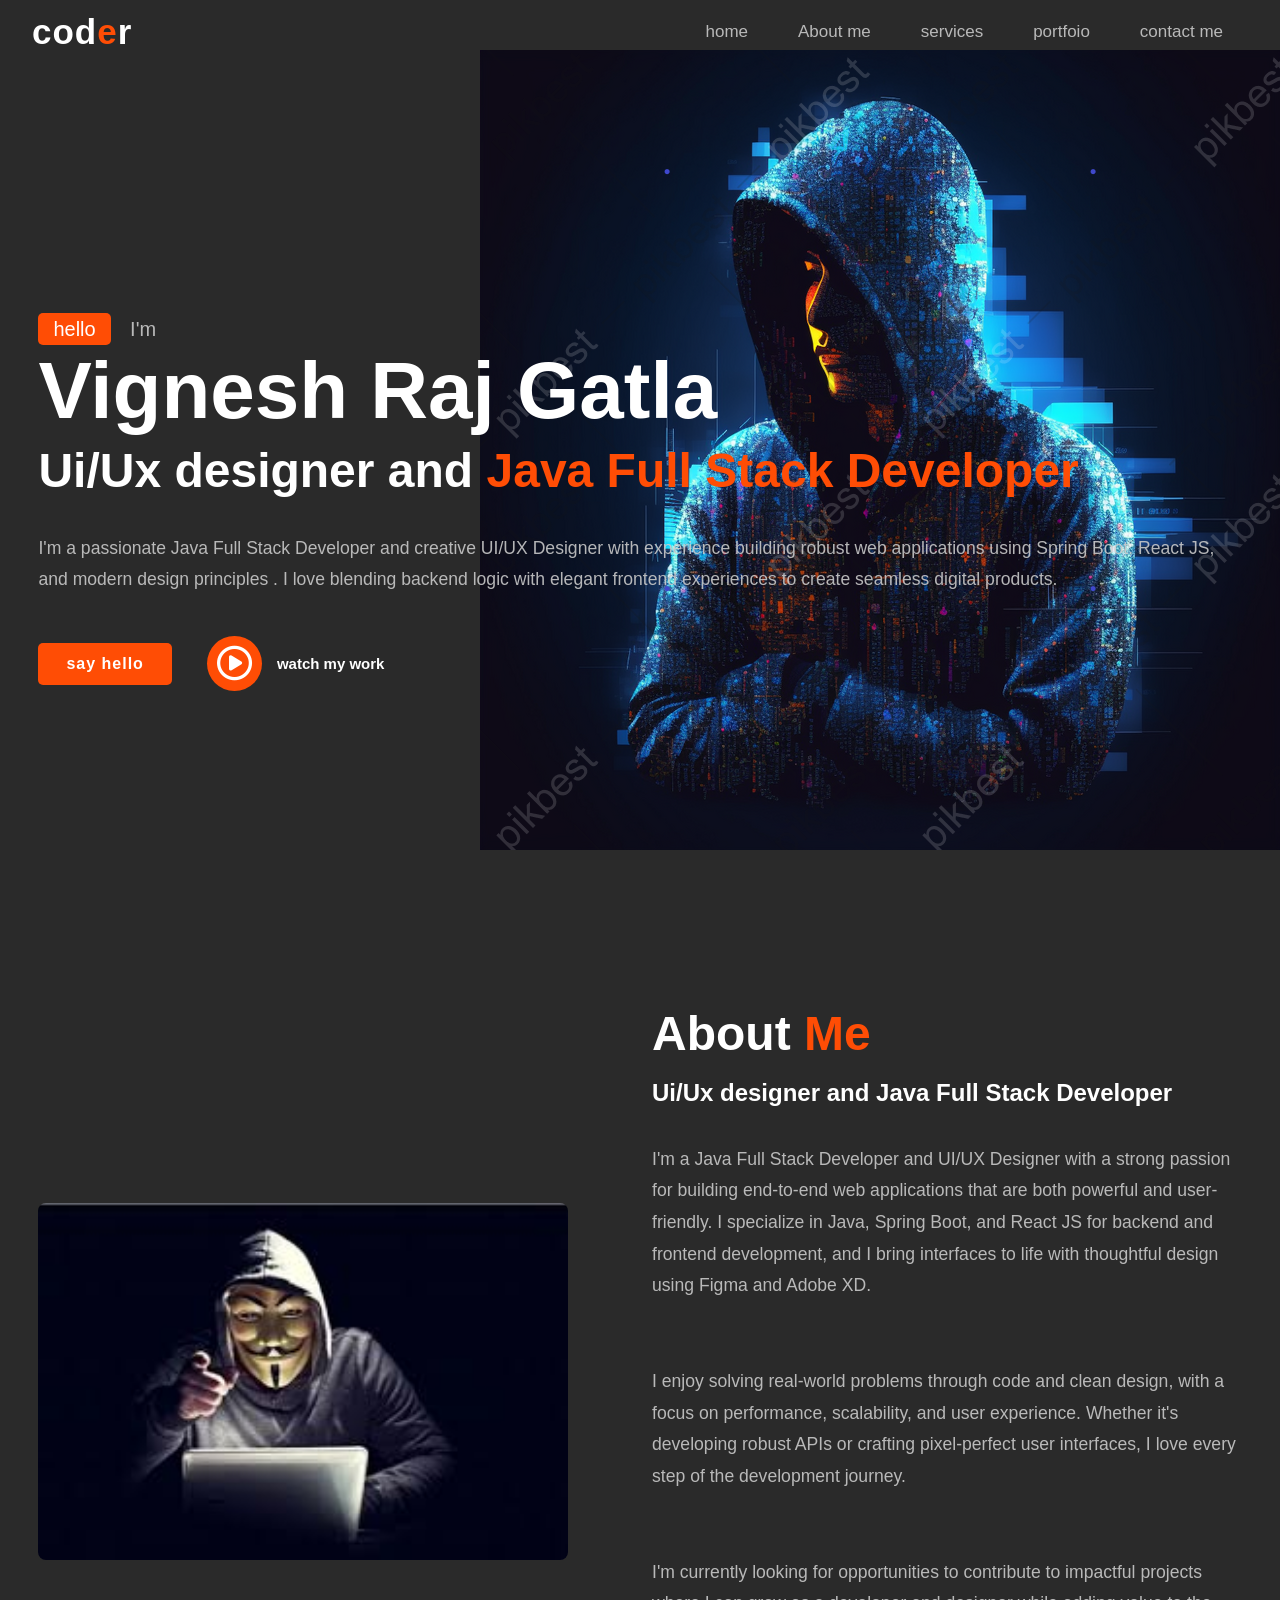
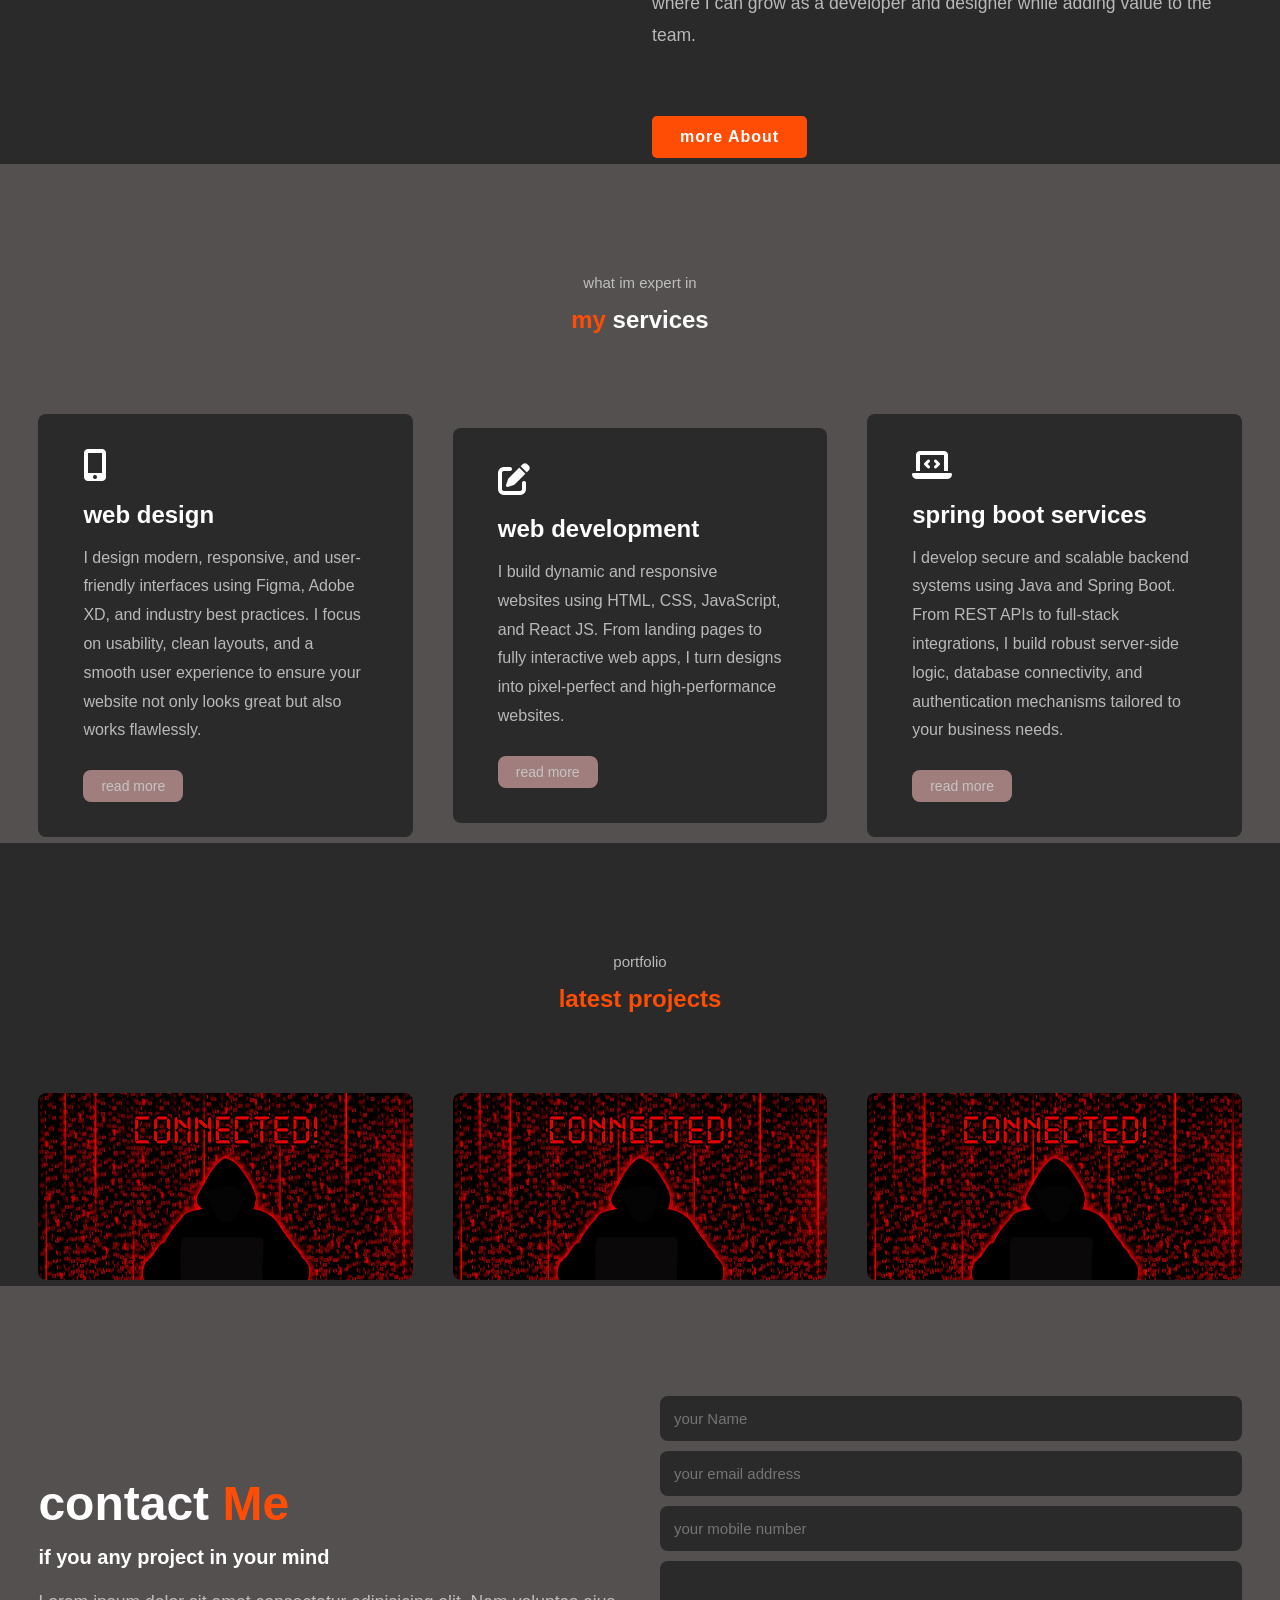
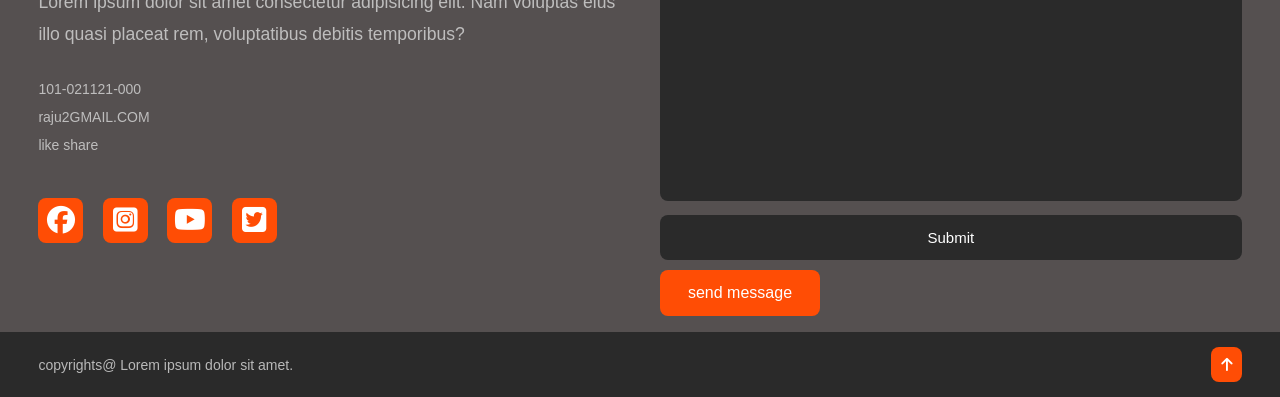
<file: index.html>
<!DOCTYPE html>
<html lang="en">
<head>
    <meta charset="UTF-8">
    <meta name="viewport" content="width=device-width, initial-scale=1.0">
    <title>Document</title>
    <link rel="stylesheet" href="17-index.css">
    <link rel="stylesheet" href="https://cdnjs.cloudflare.com/ajax/libs/font-awesome/6.4.2/css/all.min.css"/>

</head>
<body>
    <header>
    <a href="#" class="logo">cod<span>e</span>r</a>
    <ul class="navlist">
        <li><a href="#home" class="active">home</a></li>
        <li><a href="#about">About me</a></li>
        <li><a href="#services">services</a></li>
        <li><a href="#portfolio">portfoio</a></li>
        <li><a href="#contact">contact me</a></li>
    </ul>
    <div id="menu-icon" ><i class="fa-solid fa-bars"></i>
       
    </div>
    </header>

<!--home section-->

    <section class="home" id="home">
        <div class="home-text">
            <div class="slide">
                <span class="one">hello</span>
                <span class="two">I'm</span>
            </div>
            <h1>Vignesh Raj Gatla</h1>
            <h3>Ui/Ux designer and <span> Java Full Stack Developer</span></h3>
            <p>I'm a passionate Java Full Stack Developer and creative UI/UX Designer with experience building 
                robust web applications using Spring Boot, React JS, and modern design principles
                . I love blending backend logic with elegant frontend experiences to create seamless digital products.</p>
         <div class="button">
            <a href="#" class="btn">say hello</a>
            <a href="#" class="btn2"><span><i class="fa-regular fa-circle-play"></i></span>watch my work</a>
         </div>
        </div>
    </section>

 <!-- about section -->
    <section class="about" id="about">
        <div class="about-img">
            <img src="images/06-hacker.jpeg" alt="img">
        </div>
        <div class="about-text">
            <h2>About <span>Me</span></h2>
            <h4>Ui/Ux designer and Java Full Stack Developer</h4>
             <p> I'm a Java Full Stack Developer and UI/UX Designer with a strong passion for building end-to-end web applications that are both powerful and user-friendly.
                 I specialize in Java, Spring Boot, and React JS for backend and frontend development, and I bring interfaces to life with thoughtful design using Figma and Adobe XD.
             </p>
             <p> I enjoy solving real-world problems through code and clean design, with a focus on performance, scalability, and user experience.
                 Whether it's developing robust APIs or crafting pixel-perfect user interfaces, I love every step of the development journey.
             </p>
              <p> I'm currently looking for opportunities to contribute to impactful projects where I can grow as a developer and designer while adding value to the team.
              </p>   
            <a href="#" class="btn">more About</a>
        </div>
    </section>


    <!-- service section -->
    <section class="services" id="services">
        <div class="main-text">
            <p>what im expert in</p>
            <h2><span>my</span> services</h2>
        </div>
        <div class="service-content">
    
            <div class="box">
                <div class="s-icons">
                    <i class="fa-solid fa-mobile-screen-button"></i>
                </div>
                <h3>web design</h3>
                <p>  I design modern, responsive, and user-friendly interfaces using Figma, Adobe XD, and industry best practices.
                     I focus on usability, clean layouts, and a smooth user experience to ensure your website not only looks great but also works flawlessly.
                 </p>           
                <a href="#" class="read">read more</a>
            </div>

            <div class="box">
                <div class="s-icons">
                    <i class="fa-solid fa-pen-to-square"></i>
                </div>
                <h3>web development</h3>
                <p> I build dynamic and responsive websites using HTML, CSS, JavaScript, and React JS.
                 From landing pages to fully interactive web apps, I turn designs into pixel-perfect and high-performance websites.
                   </p>        
                <a href="#" class="read">read more</a>
            </div>

            <div class="box">
                <div class="s-icons">
                    <i class="fa-solid fa-laptop-code"></i>
                </div>
                <h3>spring boot services</h3>
                 <p> I develop secure and scalable backend systems using Java and Spring Boot.
                   From REST APIs to full-stack integrations, I build robust server-side logic, database connectivity, and authentication mechanisms tailored to your business needs.
                   </p>             
                <a href="#" class="read">read more</a>
            </div>
        </div>
    </section>
<!-- portfoio section -->



    <section class="portfoio" id="portfolio">
        <div class="main-text">
            <p>portfolio</p>
            <h2> <span>latest projects</span></h2>
        </div>
        <div class="portfolio-content">
            
            <div class="row">
                <img src="images/05-hacker.jpg" alt="img">
                <div class="layer">
                    <h5>Spring Boot Billing Application</h5>
                    <p>  A complete billing system for restaurants built using Spring Boot and MySQL. Features include item management, cart functionality, order history, and automated bill generation with tax and discount support.
                    </p>                   
                    <a href="#"><i class="fa-solid fa-arrow-up-right-from-square"></i></a>
                </div>
            </div>

            <div class="row">
                <img src="images/05-hacker.jpg" alt="img">
                <div class="layer">
                    <h5> Personal Portfolio Website</h5>
                    <p> A responsive portfolio built using HTML, CSS, and JavaScript to showcase my skills, projects, and contact details. Deployed using GitHub Pages for easy access and professional presentation.
                    </p>                   
                    <a href="#"><i class="fa-solid fa-arrow-up-right-from-square"></i></a>
                </div>
            </div>

            <div class="row">
                <img src="images/05-hacker.jpg" alt="img">
                <div class="layer">
                    <h5>Full Stack Web Application (React + Spring Boot)</h5>
                  <p>    A full stack application integrating React on the frontend with Spring Boot REST APIs on the backend. Features include user authentication, CRUD operations, and clean UI/UX built with Tailwind CSS and JWT-based login.
                   </p>         
                    <a href="#"><i class="fa-solid fa-arrow-up-right-from-square"></i></a>
                </div>
            </div>

            <!-- <div class="row">
                <img src="images/05-hacker.jpg" alt="img">
                <div class="layer">
                    <h5>visual design</h5>
                    <p>Lorem ipsum dolor sit amet consectetur, adipisicing elit. Distinctio ad nesciunt nemo doloremque blanditiis porro iste, dicta sit!</p>
                    <a href="#"><i class="fa-solid fa-arrow-up-right-from-square"></i></a>
                </div>
            </div>

            <div class="row">
                <img src="images/03-hacker.jpeg" alt="img">
                <div class="layer">
                    <h5>visual design</h5>
                    <p>Lorem ipsum dolor sit amet consectetur, adipisicing elit. Distinctio ad nesciunt nemo doloremque blanditiis porro iste, dicta sit!</p>
                    <a href="#"><i class="fa-solid fa-arrow-up-right-from-square"></i></a>
                </div>
            </div> -->

            <!-- <div class="row">
                <img src="images/03-hacker.jpeg" alt="img">
                <div class="layer">
                    <h5>visual design</h5>
                    <p>Lorem ipsum dolor sit amet consectetur, adipisicing elit. Distinctio ad nesciunt nemo doloremque blanditiis porro iste, dicta sit!</p>
                    <a href="#"><i class="fa-solid fa-arrow-up-right-from-square"></i></a>
                </div>
            </div> -->
        </div>
        
    </section>

    <!-- contact section design -->

    <section class="contact" id="contact">
        <div class="contact-text">
            <h2>contact <span>Me</span></h2>
            <h4>if you any project in  your mind</h4>
            <p>Lorem ipsum dolor sit amet consectetur adipisicing elit. Nam voluptas eius illo quasi placeat rem, voluptatibus debitis temporibus?</p>
            <div class="list">
                <li><a href="#">101-021121-000</a></li>
                <li><a href="#">raju2GMAIL.COM</a></li>
                <li><a href="#">like share </a></li>
            </div>
            <div class="contact-icons">
                <a href="#"><i class="fa-brands fa-facebook"></i></a>
                <a href="#"><i class="fa-brands fa-square-instagram"></i></a>
                <a href="#"><i class="fa-brands fa-youtube"></i></a>
                <a href="#"><i class="fa-brands fa-square-twitter"></i></a>
            </div>
        </div>
         
        <div class="contact-form">
            <form action="">
                <input type="name" placeholder="your Name" required>
                <input type="email" placeholder="your email address" required>
                <input type="" placeholder="your mobile number" required>
                <textarea name="" id="" cols="35" rows="10" place holder="How can i help you" required></textarea>
                <input type="submit" >
                <input type="submit" value="send message" class="submit" required>
            </form>
        </div>

    </section>


    <!-- fotter section -->


    <section class="end">
        <div class="last-text">
            <p>copyrights@ Lorem ipsum dolor sit amet.</p>
        </div>
        <div class="top">
            <a href="#home"><i class="fa-solid fa-arrow-up"></i></a>
        </div>

    </section>

 <script src="17-index.js">
 </script>
</body>
</html>
</file>
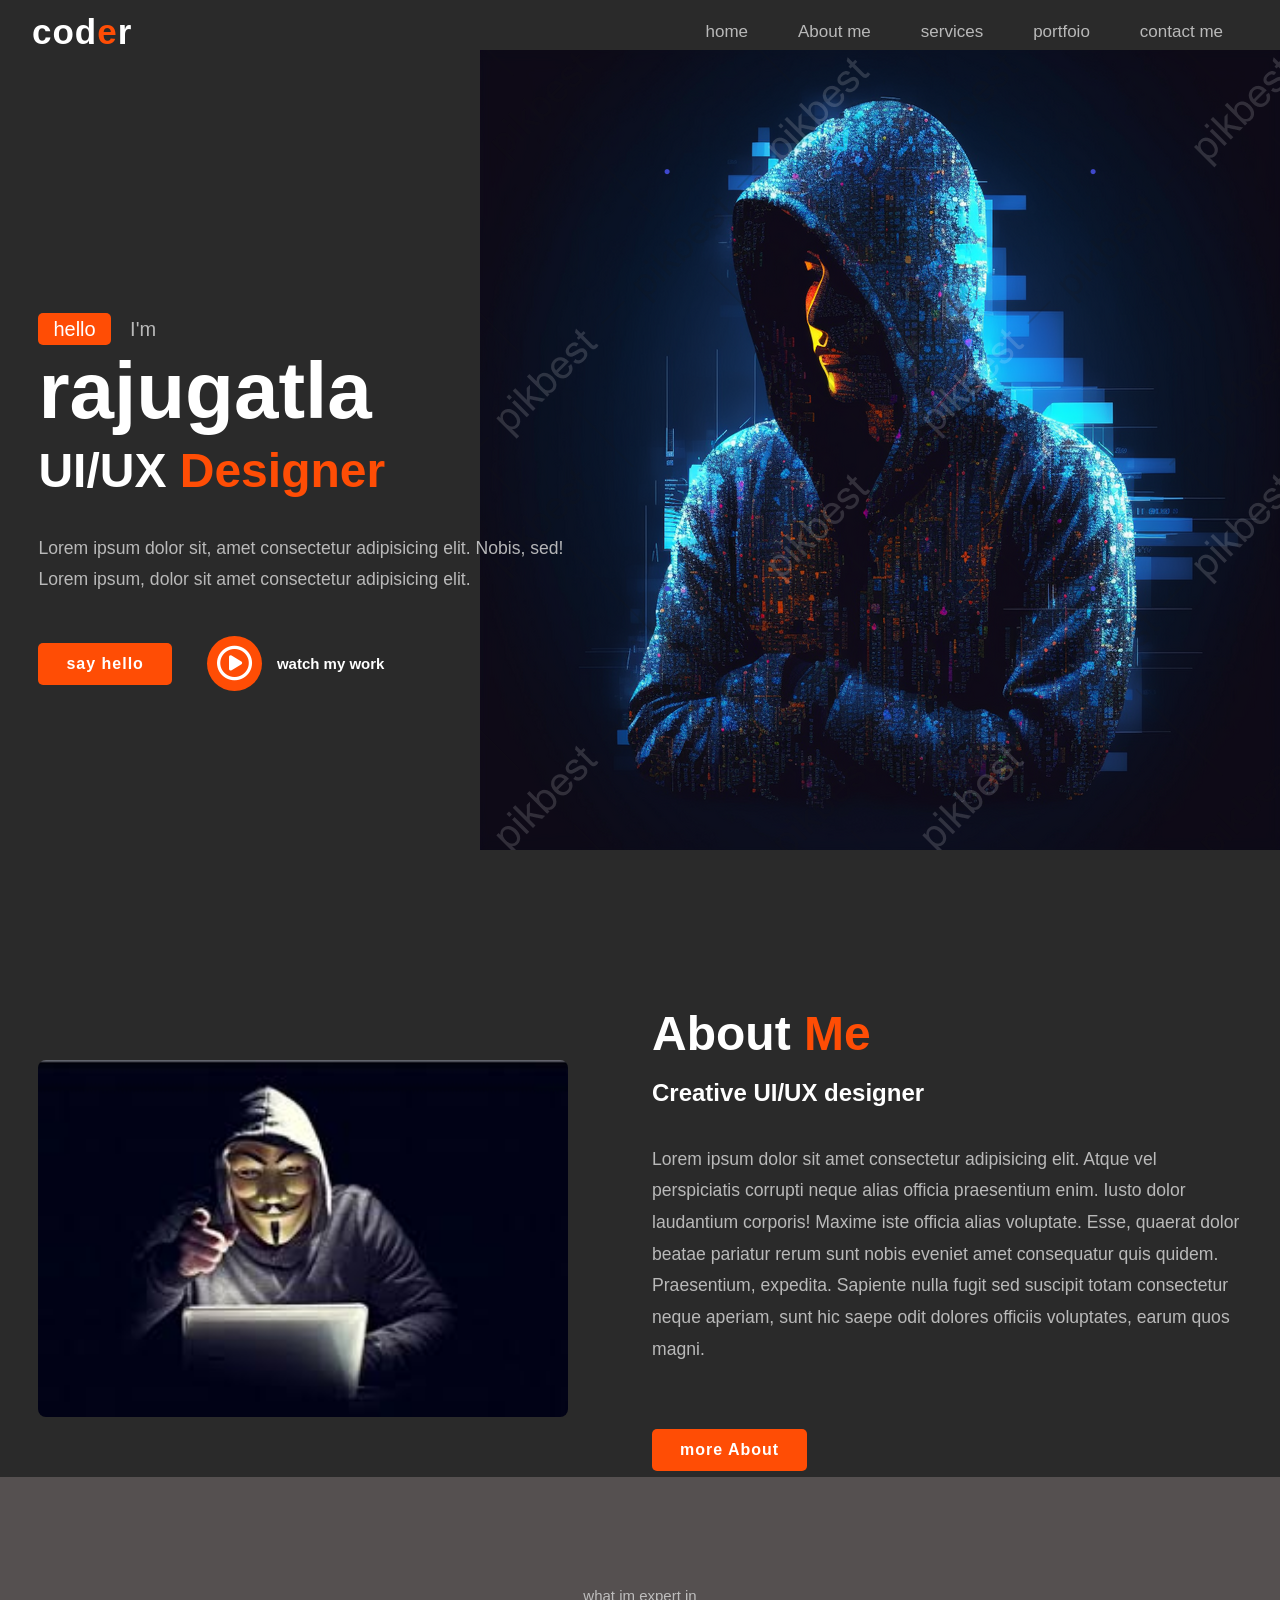
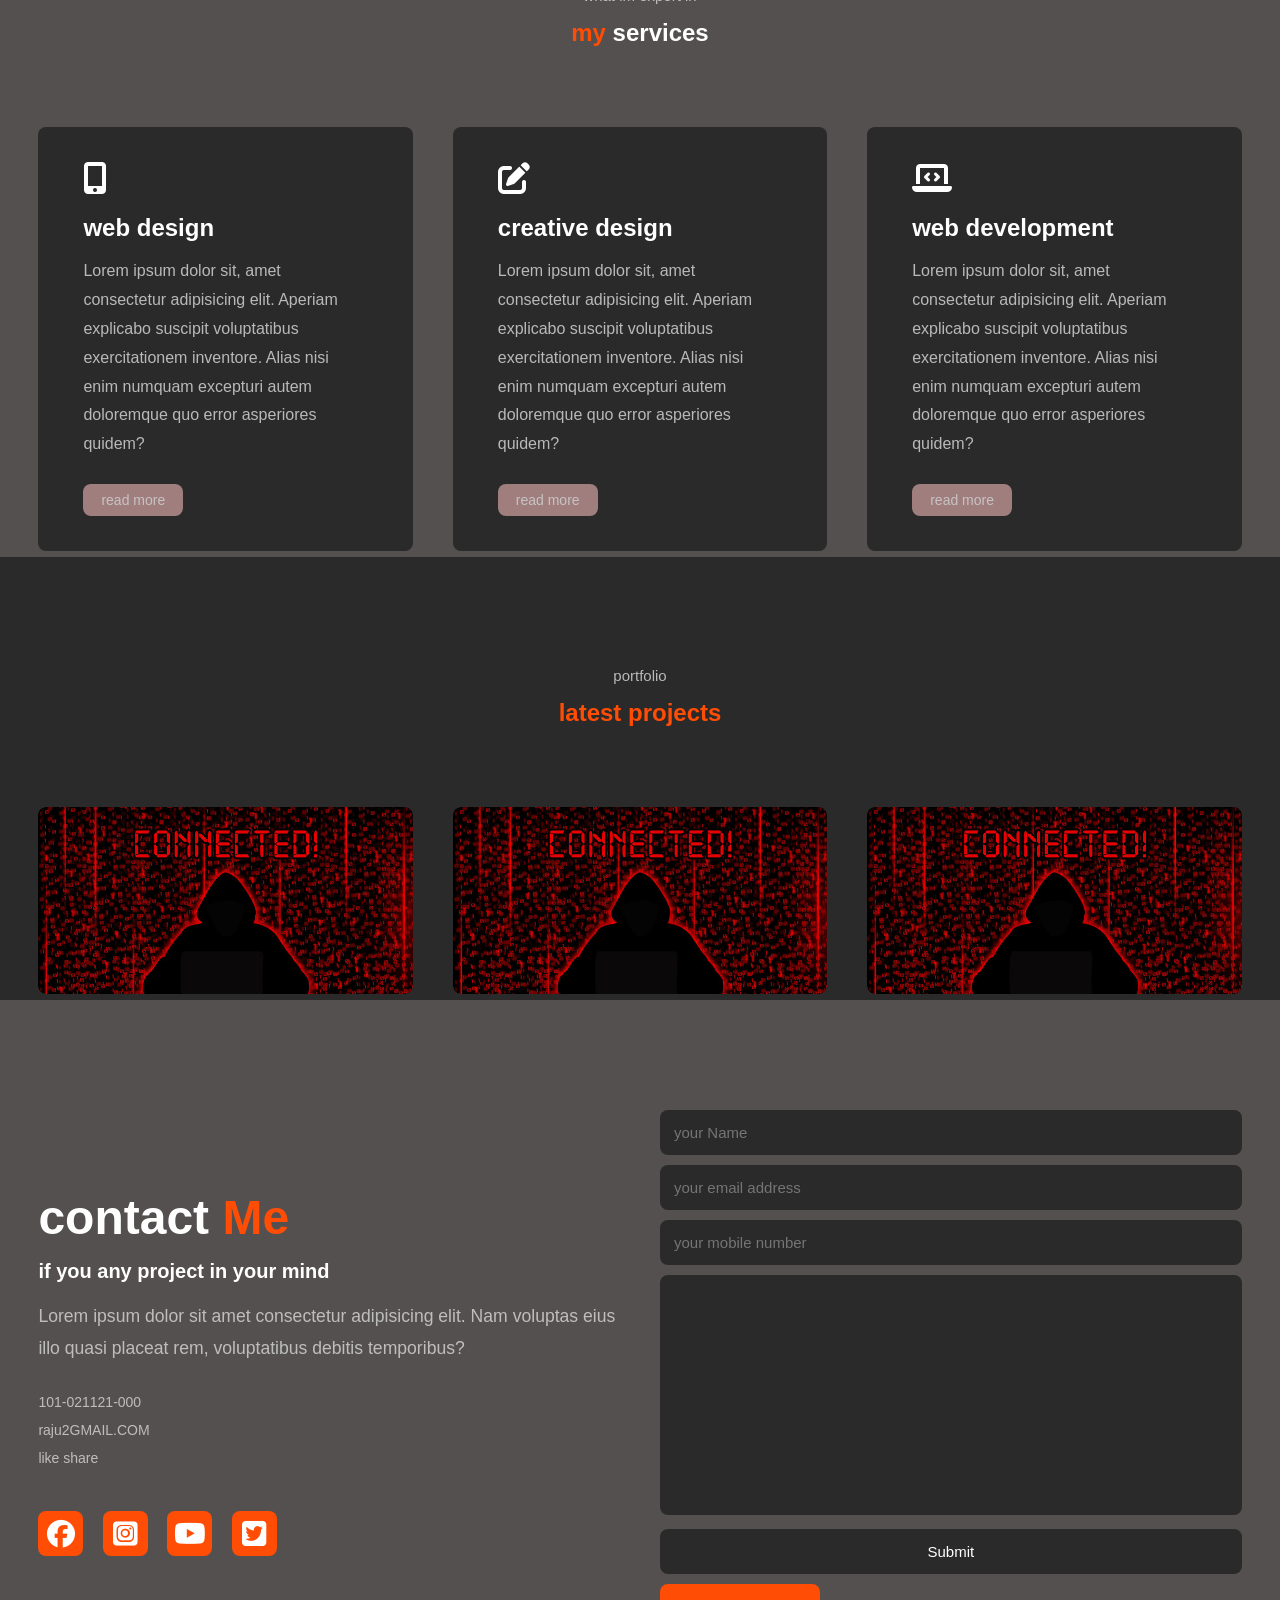
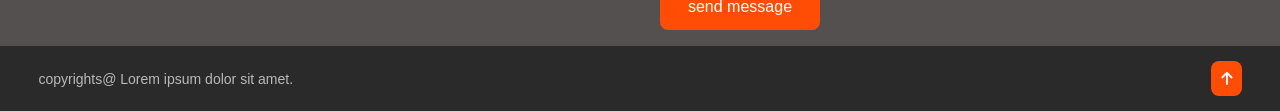
<file: 17-index.html>
<!DOCTYPE html>
<html lang="en">
<head>
    <meta charset="UTF-8">
    <meta name="viewport" content="width=device-width, initial-scale=1.0">
    <title>Document</title>
    <link rel="stylesheet" href="17-index.css">
    <link rel="stylesheet" href="https://cdnjs.cloudflare.com/ajax/libs/font-awesome/6.4.2/css/all.min.css"/>

</head>
<body>
    <header>
    <a href="#" class="logo">cod<span>e</span>r</a>
    <ul class="navlist">
        <li><a href="#home" class="active">home</a></li>
        <li><a href="#about">About me</a></li>
        <li><a href="#services">services</a></li>
        <li><a href="#portfolio">portfoio</a></li>
        <li><a href="#contact">contact me</a></li>
    </ul>
    <div id="menu-icon" ><i class="fa-solid fa-bars"></i>
       
    </div>
    </header>

<!--home section-->

    <section class="home" id="home">
        <div class="home-text">
            <div class="slide">
                <span class="one">hello</span>
                <span class="two">I'm</span>
            </div>
            <h1>rajugatla</h1>
            <h3>UI/UX <span>Designer</span></h3>
            <p>Lorem ipsum dolor sit, amet consectetur adipisicing elit. Nobis, sed!<br>
            Lorem ipsum, dolor sit amet consectetur adipisicing elit.</p>
         <div class="button">
            <a href="#" class="btn">say hello</a>
            <a href="#" class="btn2"><span><i class="fa-regular fa-circle-play"></i></span>watch my work</a>
         </div>
        </div>
    </section>

 <!-- about section -->
    <section class="about" id="about">
        <div class="about-img">
            <img src="images/06-hacker.jpeg" alt="img">
        </div>
        <div class="about-text">
            <h2>About <span>Me</span></h2>
            <h4>Creative UI/UX designer</h4>
            <p>Lorem ipsum dolor sit amet consectetur adipisicing elit. Atque vel perspiciatis corrupti neque alias officia praesentium enim. Iusto dolor laudantium corporis! Maxime iste officia alias voluptate. Esse, quaerat dolor beatae pariatur rerum sunt nobis eveniet amet consequatur quis quidem. Praesentium, expedita. Sapiente nulla fugit sed suscipit totam consectetur neque aperiam, sunt hic saepe odit dolores officiis voluptates, earum quos magni.</p>
            <a href="#" class="btn">more About</a>
        </div>
    </section>


    <!-- service section -->
    <section class="services" id="services">
        <div class="main-text">
            <p>what im expert in</p>
            <h2><span>my</span> services</h2>
        </div>
        <div class="service-content">
    
            <div class="box">
                <div class="s-icons">
                    <i class="fa-solid fa-mobile-screen-button"></i>
                </div>
                <h3>web design</h3>
                <p>Lorem ipsum dolor sit, amet consectetur adipisicing elit. Aperiam explicabo suscipit voluptatibus exercitationem inventore. Alias nisi enim numquam excepturi autem doloremque quo error asperiores quidem?</p>
                <a href="#" class="read">read more</a>
            </div>

            <div class="box">
                <div class="s-icons">
                    <i class="fa-solid fa-pen-to-square"></i>
                </div>
                <h3>creative design</h3>
                <p>Lorem ipsum dolor sit, amet consectetur adipisicing elit. Aperiam explicabo suscipit voluptatibus exercitationem inventore. Alias nisi enim numquam excepturi autem doloremque quo error asperiores quidem?</p>
                <a href="#" class="read">read more</a>
            </div>



            <div class="box">
                <div class="s-icons">
                    <i class="fa-solid fa-laptop-code"></i>
                </div>
                <h3>web development</h3>
                <p>Lorem ipsum dolor sit, amet consectetur adipisicing elit. Aperiam explicabo suscipit voluptatibus exercitationem inventore. Alias nisi enim numquam excepturi autem doloremque quo error asperiores quidem?</p>
                <a href="#" class="read">read more</a>
            </div>
        </div>
    </section>
<!-- portfoio section -->



    <section class="portfoio" id="portfolio">
        <div class="main-text">
            <p>portfolio</p>
            <h2> <span>latest projects</span></h2>
        </div>
        <div class="portfolio-content">
            
            <div class="row">
                <img src="images/05-hacker.jpg" alt="img">
                <div class="layer">
                    <h5>visual design</h5>
                    <p>Lorem ipsum dolor sit amet consectetur, adipisicing elit. Distinctio ad nesciunt nemo doloremque blanditiis porro iste, dicta sit!</p>
                    <a href="#"><i class="fa-solid fa-arrow-up-right-from-square"></i></a>
                </div>
            </div>

            <div class="row">
                <img src="images/05-hacker.jpg" alt="img">
                <div class="layer">
                    <h5>visual design</h5>
                    <p>Lorem ipsum dolor sit amet consectetur, adipisicing elit. Distinctio ad nesciunt nemo doloremque blanditiis porro iste, dicta sit!</p>
                    <a href="#"><i class="fa-solid fa-arrow-up-right-from-square"></i></a>
                </div>
            </div>

            <div class="row">
                <img src="images/05-hacker.jpg" alt="img">
                <div class="layer">
                    <h5>visual design</h5>
                    <p>Lorem ipsum dolor sit amet consectetur, adipisicing elit. Distinctio ad nesciunt nemo doloremque blanditiis porro iste, dicta sit!</p>
                    <a href="#"><i class="fa-solid fa-arrow-up-right-from-square"></i></a>
                </div>
            </div>

            <!-- <div class="row">
                <img src="images/05-hacker.jpg" alt="img">
                <div class="layer">
                    <h5>visual design</h5>
                    <p>Lorem ipsum dolor sit amet consectetur, adipisicing elit. Distinctio ad nesciunt nemo doloremque blanditiis porro iste, dicta sit!</p>
                    <a href="#"><i class="fa-solid fa-arrow-up-right-from-square"></i></a>
                </div>
            </div>

            <div class="row">
                <img src="images/03-hacker.jpeg" alt="img">
                <div class="layer">
                    <h5>visual design</h5>
                    <p>Lorem ipsum dolor sit amet consectetur, adipisicing elit. Distinctio ad nesciunt nemo doloremque blanditiis porro iste, dicta sit!</p>
                    <a href="#"><i class="fa-solid fa-arrow-up-right-from-square"></i></a>
                </div>
            </div> -->

            <!-- <div class="row">
                <img src="images/03-hacker.jpeg" alt="img">
                <div class="layer">
                    <h5>visual design</h5>
                    <p>Lorem ipsum dolor sit amet consectetur, adipisicing elit. Distinctio ad nesciunt nemo doloremque blanditiis porro iste, dicta sit!</p>
                    <a href="#"><i class="fa-solid fa-arrow-up-right-from-square"></i></a>
                </div>
            </div> -->
        </div>
        
    </section>

    <!-- contact section design -->

    <section class="contact" id="contact">
        <div class="contact-text">
            <h2>contact <span>Me</span></h2>
            <h4>if you any project in  your mind</h4>
            <p>Lorem ipsum dolor sit amet consectetur adipisicing elit. Nam voluptas eius illo quasi placeat rem, voluptatibus debitis temporibus?</p>
            <div class="list">
                <li><a href="#">101-021121-000</a></li>
                <li><a href="#">raju2GMAIL.COM</a></li>
                <li><a href="#">like share </a></li>
            </div>
            <div class="contact-icons">
                <a href="#"><i class="fa-brands fa-facebook"></i></a>
                <a href="#"><i class="fa-brands fa-square-instagram"></i></a>
                <a href="#"><i class="fa-brands fa-youtube"></i></a>
                <a href="#"><i class="fa-brands fa-square-twitter"></i></a>
            </div>
        </div>
         
        <div class="contact-form">
            <form action="">
                <input type="name" placeholder="your Name" required>
                <input type="email" placeholder="your email address" required>
                <input type="" placeholder="your mobile number" required>
                <textarea name="" id="" cols="35" rows="10" place holder="How can i help you" required></textarea>
                <input type="submit" >
                <input type="submit" value="send message" class="submit" required>
            </form>
        </div>

    </section>


    <!-- fotter section -->


    <section class="end">
        <div class="last-text">
            <p>copyrights@ Lorem ipsum dolor sit amet.</p>
        </div>
        <div class="top">
            <a href="#home"><i class="fa-solid fa-arrow-up"></i></a>
        </div>

    </section>

 <script src="17-index.js">
 </script>
</body>
</html>
</file>
<file: 17-index.css>
*{
    padding: 0;
    margin: 0;
    box-sizing: border-box;
    font-family: sans-serif;
    text-decoration: none;
    list-style: none;
    scroll-behavior: smooth;
}
:root{
    --bg-color:#2a2a2a;
    --second-bg-color:#998c8c62;
    --text-color:#fff;
    --second-color:#cccccce1;
    --main-color:#ff4d05;
    --big-font:5rem;
    --h2-font: 3rem;
    --p-font: 1.1rem;
}
body{
    background-color: var(--bg-color);
    color: var(--text-color);
}
header{
    position: fixed;
    width: 100%;
    top: 0;
    right: 0;
    z-index: 1000;
    display: flex;
    align-items: center;
    justify-content: space-between;
    background: transparent;
    padding: 22px 15%;
    border-bottom: 1px solid transparent;
    transition: all .45s ease
    ;
}
.logo{
    color: var(--text-color);
    font-size: 35px;
    font-weight: 700;
    letter-spacing: 1px;
}
span{
    color: var(--main-color);
}
.navlist{
    display: flex;
}
.navlist a{
    color: var(--second-color);
    font-size: 17px;
    font-weight: 500;
    margin: 0 25px;
    transition: all .45 ease;
}
.navlist a:hover{
    color: red;
}
#menu-icon{
    font-size: 35px;
    color: var(--text-color);
    z-index: 10001;
    cursor: pointer;
    margin-left: 25px;
    display: none;
}


/* about */
section{
    padding: 160px 15% 120px;
}
.home{
    position: relative;
    height: 100vh;
    width: 100%;
    background-image: url(images/04\ hacker.png);
    background-size: auto;
    background-repeat:no-repeat ;
    background-position: right;
    display: flex;
    justify-content: flex-start;
    align-items: center;
}
.one{
    display: inline-block;
    margin-right: 15px;
    height: 32px;
    padding: 0 15px;
    line-height: 32px;
    font-size: 20px;
    font-weight: 500;
    border-radius: 5px;
    background: var(--main-color);
    color: var(--text-color);
}
.two{
    display: inline-block;
    color: var(--second-color);
    font-size: 20px;
    font-weight: 500;
}
.home-text h1{
    font-size: var(--big-font);
    font-weight: 700;
    color: var(--text-color);
    list-style: 1.1;
    margin: 0 0 8px;
}
.home-text h3{
    color: var(--text-color);
    margin: 0 0 35px;
    font-size: 3rem;
    font-weight: 700;
    line-height: 1.1;
}
.home-text p{
    color: var(--second-color);
    font-size: var(--p-font);
    line-height: 1.8;
    margin-bottom: 40px;
}
.button{
    display: inline-flex;
    align-items: center;
    justify-content: center;
}
.btn{
    display: inline-block;
    padding: 12px 28px;
    background: var(--main-color);
    border-radius: 5px;
    color: var(--text-color);
    font-size: 1rem;
    letter-spacing: 1px;
    font-weight: 600;
    transition: all .45s ease;
}
.btn:hover{
    transform: scale(0.9);
}
.btn2{
    display: inline-flex;
    align-items: center;
    justify-content: center;
    font-size: 15px;
    font-weight: 600;
    color: var(--text-color);
    margin-left: 35px;
}
.btn2 span i{
    height: 55px;
    width: 55px;
    background: var(--main-color);
    color: var(--text-color);
    display: flex;
    align-items: center;
    justify-content: center;
    font-size: 35px;
    border-radius: 50%;
    margin-right: 15px;
    transition: all .45s ease;
}
.btn2 span i:hover{
    transform: scale(1.1) translateY(5px);
}
header.sticky{
    background: var(--bg-color);
    border-bottom: 1px solid #ffffff1a;
    padding: 12px 15%;
}
.about{
    display: grid;
    grid-template-columns: repeat(2, 1fr);
    align-items: center;
    gap: 1.5rem;
}
.about-img img{
    max-width: 530px;
    height: auto;
    width: 100%;
    border-radius: 8px;
}
.about-text h2{
    font-size: var(--h2-font);
    line-height: 1;
}
.about-text h4{
    font-size: 24px;
    font-weight: 600;
    color: var(--text-color);
    line-height: 1.7;
    margin: 15px 0 30px;
}
.about-text p{
    color: var(--second-color);
    font-size: var(--p-font);
    line-height: 1.8;
    margin-bottom: 4rem;
}

/* services */
.services{
    background: var(--second-bg-color);
}
.main-text{
    text-align: center;
}
.main-text p{
    color: var(--second-color);
    font-size: 15px;
    margin-bottom: 15px;
}
.service-content{
    display: grid;
    grid-template-columns: repeat(auto-fit, minmax(250px,auto));
    align-items: center;
    gap: 2.5rem;
    margin-top: 5rem;
}
.box{
    background: var(--bg-color);
    padding: 35px 45px ;
    border-radius: 8px;
    transition: all .45s ease;
}
.s-icons i {
    font-size: 32px;
    margin-bottom: 20px;
}
.box h3{
    font-size: 24px;
    font-weight: 600;
    color: var(--text-color);
    margin-bottom: 15px;
}
.box p{
    color: var(--second-color);
    font-size: 1rem;
    line-height: 1.8;
    margin-bottom: 25px;
}
.read{
    display: inline-block;
    padding: 8px 18px;
    background: #d6a5a5af;
    color: var(--second-color);
    font-size: 14px;
    font-weight: 500;
    border-radius: 8px;
    transition: all .45s ease;
}
.read:hover{
    letter-spacing: 1px;
    background: #ffffff99;
    color: var(--text-color);
}
.box:hover{
    transform: translateY(-15px);
    cursor: pointer;
}


/* portfolo section */
.portfolio-content{
    display: grid;
    grid-template-columns: repeat(auto-fit, minmax(300px,auto));
    align-items: center;
    gap: 2.5rem;
    margin-top: 5rem;
}
.row{
    position: relative;
    overflow: hidden;
    border-radius: 8px;
    cursor: pointer;
}
.row img{
    width: 100%;
    border-radius: 8px;
    display: block;
    transition: transform 0.5s;
}
.layer{
    width: 100%;
    height: 0;
    background: linear-gradient(rgba(0,0,0,0.1),#ff004f);
    position: absolute;
    border-radius: 8px;
    left: 0;
    bottom: 0;
    overflow: hidden;
    display: flex;
    flex-direction: column;
    align-items: center;
    justify-content: center;
    text-align: center;
    padding: 0 40px;
    transition: height 0.5s;
}
.layer h5{
    font-size: 20px;
    font-weight: 600;
    margin-bottom: 15px;
}
.layer p{
    color: white;
    font-size: 1rem;
    line-height: 1.8;
}
.layer i{
    color: yellowgreen;
    margin-top: 20px;
    font-size: 20px;
    background: var(--text-color);
    width: 60px;
    height: 60px;
    display: flex;
    align-items: center;
    justify-content: center;
    border-radius: 50%;
}
.row:hover img{
    transform: scale(1.1);
}
.row:hover .layer{
    height: 100%;
}
 /* contact info */

 .contact{
    background: var(--second-bg-color);
    display: grid;
    grid-template-columns: repeat(2,1fr);
    align-items: center;
    gap: 2.5rem;
    
 }
.contact-text h4{
    color: var(--text-color);
    margin: 18px 0;
    font-size: 20px;
    font-weight: 600;
}
.contact-text h2{
    font-size: var(--h2-font);
    line-height: 1;
}
.contact-text p{
    color: var(--second-color);
    font-size: var(--p-font);
    line-height: 1.8;
    margin-bottom: 30px;
}
.list{
    margin-bottom: 2.8rem;
}
.list li{
    margin-bottom: 12px;
}
.list li a{
    display: block;
    color: var(--second-color);
    font-size: 14px;
    transition: all .45s ease;
}
.list li a:hover{
    color: var(--text-color);
    transform: translateX(5px);
}
.contact-icons i {
    height: 45px;
    width: 45px;
    background: var(--main-color);
    color: var(--text-color);
    font-size: 28px;
    display: inline-flex;
    align-items: center;
    justify-content: center;
    border-radius: 8px;
    margin-right: 15px;
    transition: all .45s ease;
}
.contact-icons i:hover{
    background: black;
    color: var(--main-color);
}
.contact-form form{
    position: relative;
}
.contact-form form input,form textarea{
    width: 100%;
    padding: 14px;
    background: var(--bg-color);
    color: var(--text-color);
    border: none;
    outline: none;
    font-size: 15px;
    border-radius: 8px;
    margin-bottom: 10px;
}
.contact-form textarea{
    resize: none;
    height: 240px;
}
.contact-form .submit{
    display: inline-block;
    font-size: 16px;
    background: var(--main-color);
    color: var(--text-color);
    width: 160px;
    transition: all .45s ease;
}
.contact-form .submit:hover{
    transform: scale(1.1);
    cursor: pointer;
}
/* fotter */
.end{
    padding: 20px 15%;
    display: flex;
    flex-wrap: wrap;
    align-items: center;
    justify-content: space-between;
    gap: 2rem;
    background: var(--bg-color);
}
.last-text{
    color: var(--second-color);
    font-size: 14px;
}
.top i{
    padding: 10px;
    border-radius: 8px;
    font-size: 15px;
    color: var(--text-color);
    background: var(--main-color);
}


@media(max-width: 1480px){
    header{
        padding: 12px 2.5%;
        transition: .1s;
    }
    header.sticky{
        padding: 10px 2.5%;
        transition: .1s;
    }
    section{
        padding: 110px 3% 6px;
    }
    .end{
        padding: 15px 3%;
    }
}

@media(max-width: 1100px){
    :root{
        --big-font:4rem;
        --h2-font: 2rem;
        --p-font: 1rem;
        transition: .1s;
    }
    .home-text h3{
        font-size: 2.5rem;
    }
    .home{
        height: 87vh;
    }
}
@media(max-width: 920px){
    .about{
        grid-template-columns: 1fr;
    }
    .about-img{
        text-align: center;
        order: 2;
    }
    .about-img img{
        width: 100%;
        height: auto;
        max-width: 100%;
    }
    .contact{
        grid-template-columns: 1fr;
    }
}
@media(max-width: 820px){
    #menu-icon{
        display: block;
    }
    .navlist{
        position: absolute;
        top:-840px;
        right: 0;
        left: 0;
        display: flex;
        flex-direction: column;
        background: var(--bg-color);
        text-align: left;
        transition: all .45s ease;
    }
    .navlist a{
        display: block;
        margin: 17px;
        font-size: 20px;
        transition: all .45s ease;
        color: var(--text-color);
    }
    .navlist a:hover{
        color: var(--text-color);
    }
    .navlist a.active{
        color: var(--main-color);

    }
    .navlist.open{
        top: 100%;
    }


}
</file>
